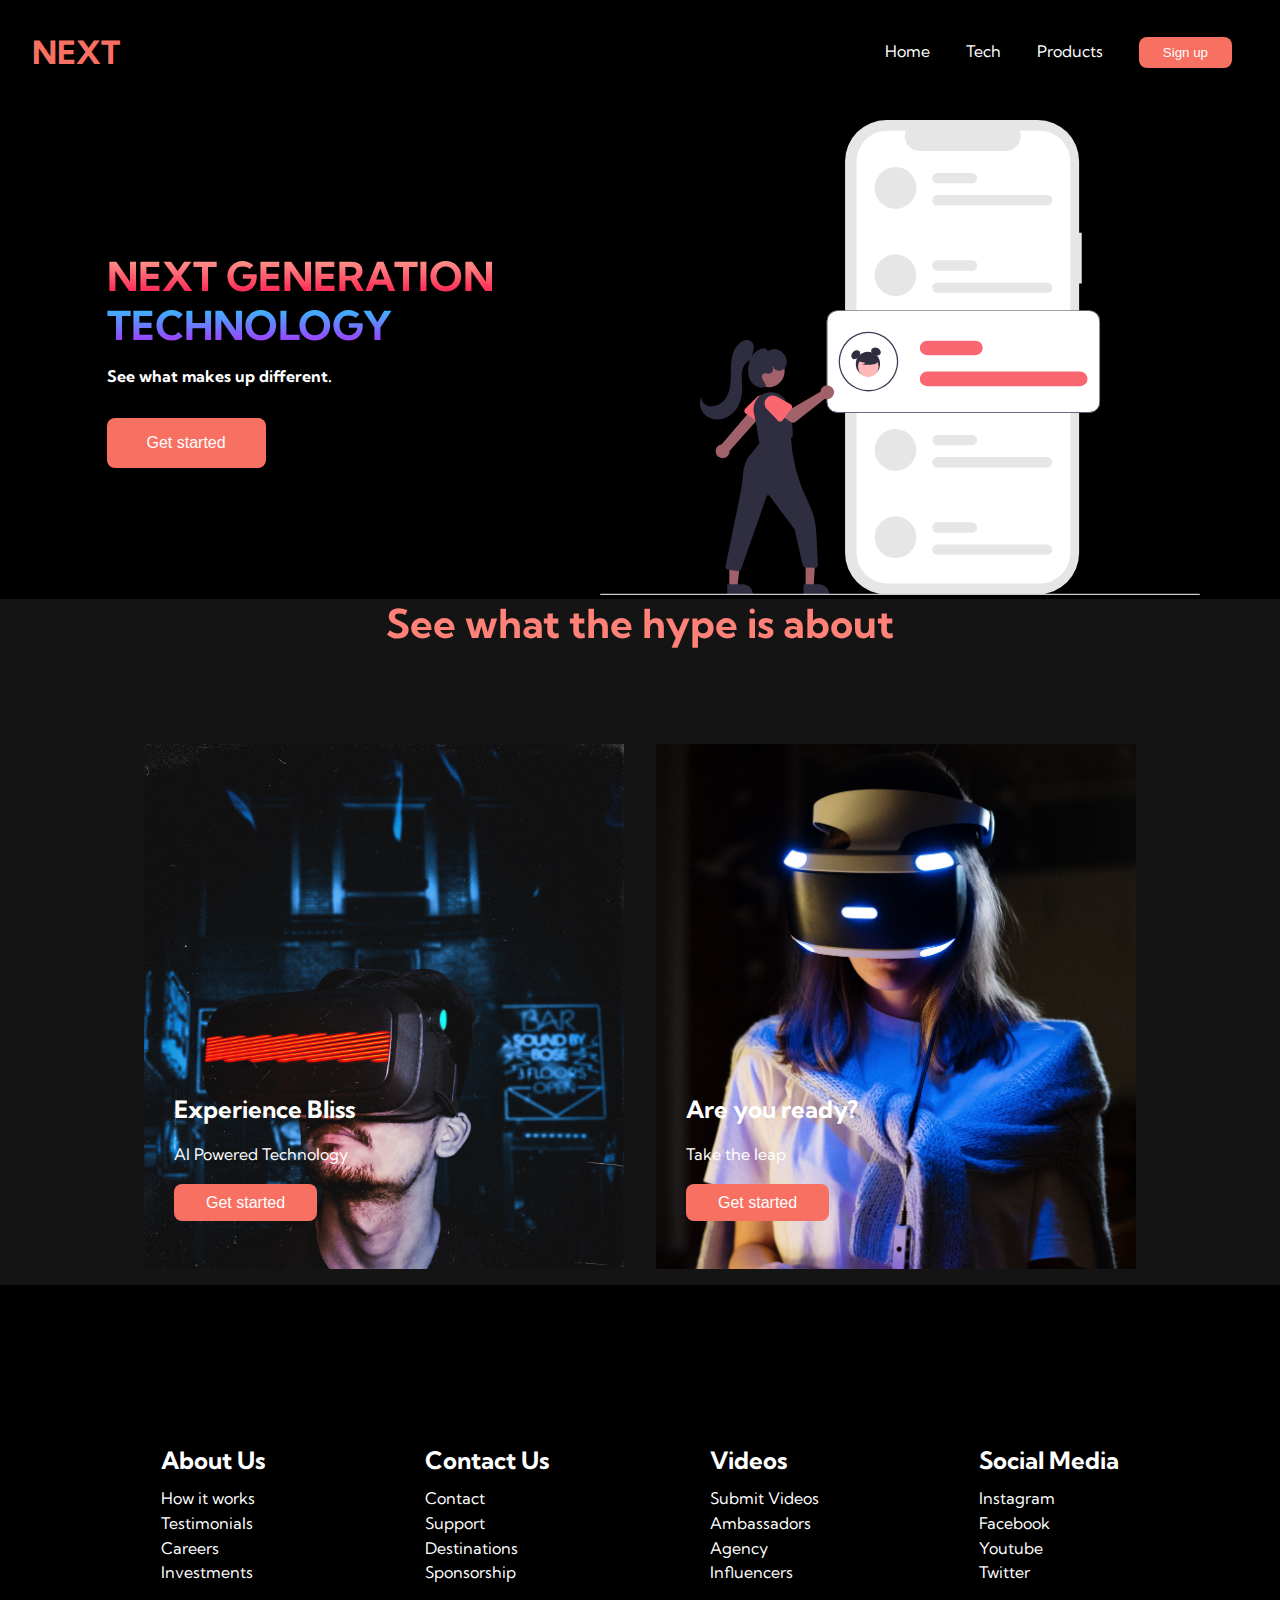
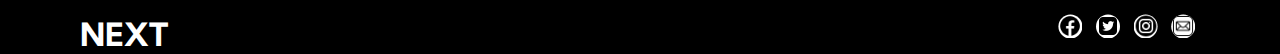
<file: index.html>
<!DOCTYPE html>
<html lang="en">
  <head>
    <meta charset="UTF-8" />
    <meta http-equiv="X-UA-Compatible" content="IE=edge" />
    <meta name="viewport" content="width=device-width, initial-scale=1.0" />
    <title>Document</title>
    <link rel="stylesheet" href="style.css" />
    <link rel="preconnect" href="https://fonts.googleapis.com" />
    <link rel="preconnect" href="https://fonts.gstatic.com" crossorigin />
    <link
      href="https://fonts.googleapis.com/css2?family=Kumbh+Sans:wght@400;500&family=Roboto&display=swap"
      rel="stylesheet"
    />
  </head>
  <body>
    <!-- NAVIGATION SECTION -->
    <header>
      <div>
        <h1><a href="/">NEXT</a></h1>
        <div class="hamburger">
          <img
            class="navIcon"
            src="./images/icons8-hamburger-menu.svg"
            alt="hamburger-icon"
          />
          <img
            class="navIcon hidden"
            src="./images/icons8-macos-close-30.png"
            alt=""
          />
        </div>
      </div>

      <nav>
        <ul>
          <li><a href="/">Home</a></li>
          <li><a href="tech.html">Tech</a></li>
          <li><a href="product.html">Products</a></li>
          <li>
            <button><a href="signup.html">Sign up</a></button>
          </li>
        </ul>
      </nav>
    </header>
    <!-- HERO SECTION -->
    <main>
      <div class="content">
        <h1>NEXT GENERATION</h1>
        <h2>TECHNOLOGY</h2>
        <p>See what makes up different.</p>
        <button class="btn-content"><a href="#">Get started</a></button>
      </div>

      <div class="content-image">
        <img src="./images/undraw_messages_re_qy9x.svg" alt="message-icon" />
      </div>
    </main>

    <!-- SERVICES SECTION -->
    <div class="services">
      <h1>See what the hype is about</h1>
      <div class="services-container">
        <div class="services-card">
          <h2>Experience Bliss</h2>
          <p>AI Powered Technology</p>
          <button>Get started</button>
        </div>
        <div class="services-card">
          <h2>Are you ready?</h2>
          <p>Take the leap</p>
          <button>Get started</button>
        </div>
      </div>
    </div>

    <!-- FOOTER SECTION -->
    <footer>
      <div class="footer-wrapper">
        <h2><a href="/">About Us</a></h2>
        <div class="link-items">
          <a href="/">How it works</a>
          <a href="/">Testimonials</a>
          <a href="/">Careers</a>
          <a href="/">Investments</a>
        </div>
      </div>

      <div class="footer-wrapper">
        <h2><a href="/">Contact Us</a></h2>
        <div class="link-items">
          <a href="/">Contact</a>
          <a href="/">Support</a>
          <a href="/">Destinations</a>
          <a href="/">Sponsorship</a>
        </div>
      </div>

      <div class="footer-wrapper">
        <h2><a href="/">Videos</a></h2>
        <div class="link-items">
          <a href="/">Submit Videos</a>
          <a href="/">Ambassadors</a>
          <a href="/">Agency</a>
          <a href="/">Influencers</a>
        </div>
      </div>

      <div class="footer-wrapper">
        <h2><a href="/">Social Media</a></h2>
        <div class="link-items">
          <a href="/">Instagram</a>
          <a href="/">Facebook</a>
          <a href="/">Youtube</a>
          <a href="/">Twitter</a>
        </div>
      </div>
    </footer>

    <div class="footer-2">
      <h1>NEXT</h1>
      <div class="footer-2-wrapper">
        <a href="www.facebook.com"
          ><img src="./images/facebook.png" alt="facebook-icon"
        /></a>
        <a href="https://twitter.com/AdepejuAdebola"
          ><img src="./images/twitter.png" alt="facebook-icon"
        /></a>
        <a href="www.instagram.com"
          ><img src="./images/instagram.png" alt="facebook-icon"
        /></a>
        <a href="www.mail.com"
          ><img src="./images/mail.png" alt="facebook-icon"
        /></a>
      </div>
    </div>

    <script src="script.js"></script>
  </body>
</html>
</file>
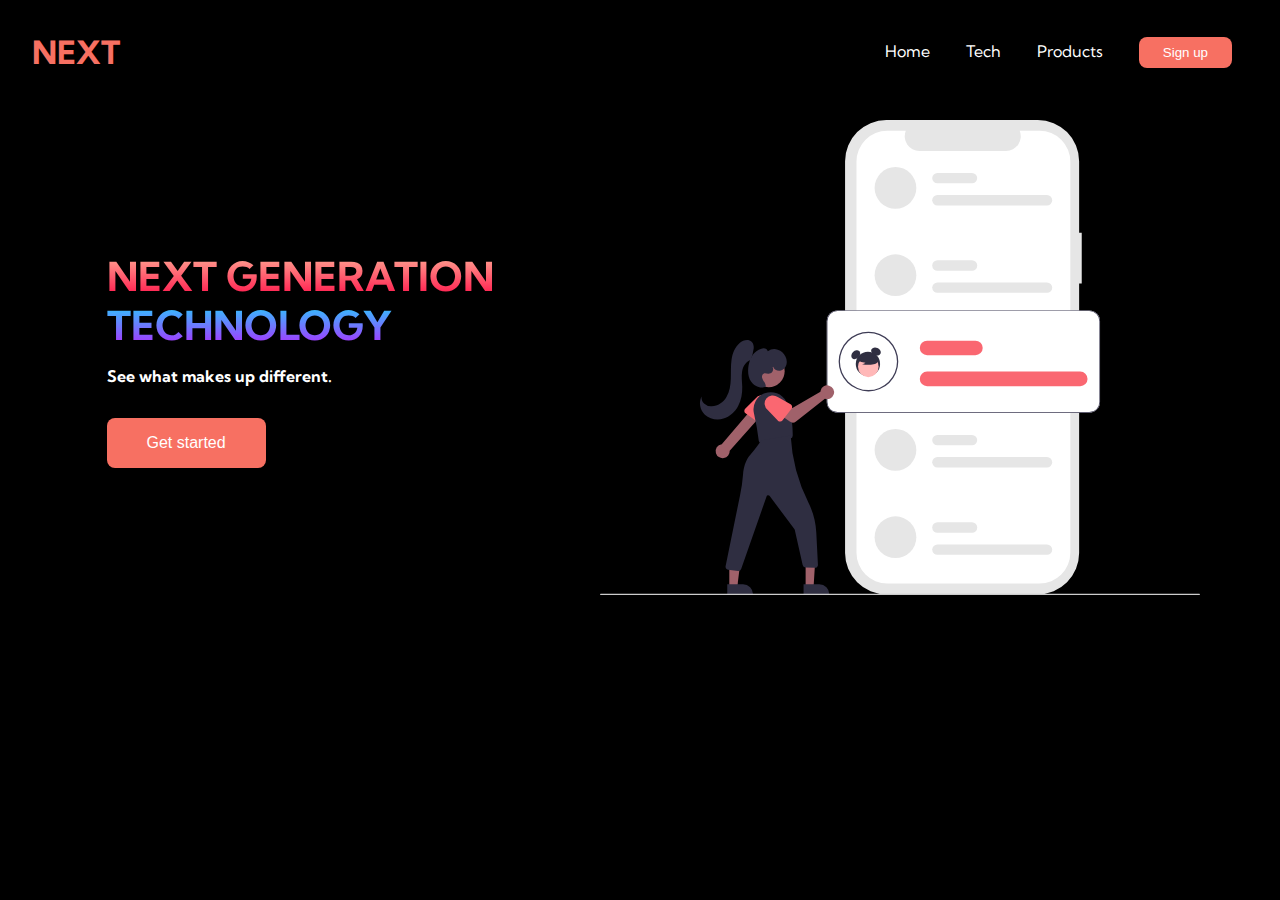
<file: tech.html>
<!DOCTYPE html>
<html lang="en">
  <head>
    <meta charset="UTF-8" />
    <meta http-equiv="X-UA-Compatible" content="IE=edge" />
    <meta name="viewport" content="width=device-width, initial-scale=1.0" />
    <title>Document</title>
    <link rel="stylesheet" href="style.css" />
    <link rel="preconnect" href="https://fonts.googleapis.com" />
    <link rel="preconnect" href="https://fonts.gstatic.com" crossorigin />
    <link
      href="https://fonts.googleapis.com/css2?family=Kumbh+Sans:wght@400;500&family=Roboto&display=swap"
      rel="stylesheet"
    />
  </head>
  <body>

    <!-- NAVIGATION SECTION -->
    <header>
      <div>
        <h1><a href="/">NEXT</a></h1>
        <div class="hamburger">
          <img
            class="navIcon"
            src="./images/icons8-hamburger-menu.svg"
            alt="hamburger-icon"
          />
          <img
            class="navIcon hidden"
            src="./images/icons8-macos-close-30.png"
            alt=""
          />
        </div>
      </div>

      <nav>
        <ul>
          <li><a href="/">Home</a></li>
          <li><a href="tech.html">Tech</a></li>
          <li><a href="product.html">Products</a></li>
          <li>
            <button><a href="signup.html">Sign up</a></button>
          </li>
        </ul>
      </nav>
    </header>
    <!-- HERO SECTION -->
    <main>
      <div class="content">
        <h1>NEXT GENERATION</h1>
        <h2>TECHNOLOGY</h2>
        <p>See what makes up different.</p>
        <button class="btn-content"><a href="#">Get started</a></button>
      </div>

      <div class="content-image">
        <img
          src="./images/undraw_messages_re_qy9x.svg"
          alt="message-icon"
        />
      </div>
    </main>
</file>
<file: style.css>
* {
  padding: 0;
  margin: 0;
  box-sizing: border-box;
}

body {
  background-color: #000000;
  color: #ffffff;
  font-family: "Kumbh Sans", sans-serif;
}

header {
  margin: 2rem;
  display: flex;
  justify-content: space-between;
  align-items: center;
  background-color: #000000;
}

header h1 a {
  color: #f77062;
}

li {
  list-style-type: none;
  display: inline-block;
  padding: 0 1rem;
}

a {
  text-decoration: none;
  color: #ffffff;
}

a:hover {
  color: #f77062;
  transition: 0.3s ease;
}

button {
  padding: 0.5rem 1.5rem;
  background-color: #f77062;
  border: none;
  outline: none;
  border-radius: 0.5rem;
}

button:hover {
  background-color: #4837ff;
  transition: all 0.3s ease-in-out;
}

.hamburger {
  position: absolute;
  top: 2.1rem;
  right: 2rem;
  display: none;
  background-color: #ffffff;
}
.hamburger img {
  width: 30px;
}

/* HERO SECTION CSS */

main {
  display: grid;
  grid-template-columns: repeat(2, 1fr);
  place-items: center;
  max-width: 1200px;
  margin-top: 3rem;
}

.content h1 {
  background-color: #f77062;
  background-image: linear-gradient(to top, #ff0844 0%, #ffb199 100%);
  background-size: cover;
  -webkit-background-clip: text;
  -moz-background-clip: text;
  -webkit-text-fill-color: transparent;
  -moz-text-fill-color: transparent;
  font-size: 2.5rem;
}

.content h2 {
  background-color: #f77062;
  background-image: linear-gradient(to top, #b721ff 0%, #21d4fd 100%);
  background-size: cover;
  -webkit-background-clip: text;
  -moz-background-clip: text;
  -webkit-text-fill-color: transparent;
  -moz-text-fill-color: transparent;
  font-size: 2.5rem;
}

.content p {
  margin-top: 1rem;
  font-weight: bold;
}

.btn-content {
  margin-top: 2rem;
  padding: 1rem 2.5rem;
  font-size: 1rem;
}

.content-image img {
  width: 100%;
}

/* SERVICES SECTION CSS */

.services {
  background-color: #141414;
  display: flex;
  flex-direction: column;
  align-items: center;
}

.services h1 {
  background-color: #ff8177;
  background-image: linear-gradient(
    to right,
    #ff8177 0%,
    #ff867a 0%,
    #ff8c74 21%,
    #f99185 52% #cf556c 78%,
    #b12a5b 100%
  );
  background-size: 100%;
  margin-bottom: 5rem;
  font-size: 2.5rem;
  -webkit-background-clip: text;
  -moz-background-clip: text;
  -webkit-text-fill-color: transparent;
  -moz-text-fill-color: transparent;
}

.services-container {
  display: flex;
  justify-content: center;
  flex-wrap: wrap;
}

.services-card {
  margin: 1rem;
  height: 525px;
  width: 480px;
  background-image: linear-gradient(
      to bottom,
      rgba(0, 0, 0, 0) 0%,
      rgba(17, 17, 17, 0) 100%
    ),
    url(/images/pexels-harsch-shivam-2007647.jpg);
  background-size: cover;
  position: relative;
  color: #ffffff;
}

.services-card:nth-child(2) {
  background-image: linear-gradient(
      to bottom,
      rgba(0, 0, 0, 0) 0%,
      rgba(17, 17, 17, 0) 100%
    ),
    url(/images/pexels-cottonbro-4009626.jpg);
  background-size: cover;
  position: relative;
  color: #ffffff;
}

.services-card h2 {
  position: absolute;
  top: 350px;
  left: 30px;
}

.services-card p {
  position: absolute;
  top: 400px;
  left: 30px;
}

.services-card button {
  color: #ffffff;
  position: absolute;
  top: 440px;
  left: 30px;
  cursor: pointer;
  padding: 0.6rem 2rem;
  font-size: 1rem;
}

.services-card:hover {
  transform: scale(1.075);
  transition: 0.2s ease-in-out;
  cursor: pointer;
}

footer {
  display: flex;
  justify-content: space-evenly;
  align-items: center;
  margin-top: 10rem;
}

footer .link-items {
  display: flex;
  flex-direction: column;
  margin-top: 0.5rem;
}

footer .link-items a {
  margin-top: 0.3rem;
}

.footer-2 {
  display: flex;
  justify-content: space-between;
  margin: 2rem 5rem 0rem 5rem;
}

.footer-2 img {
  background-color: #ffff;
  width: 1.5rem;
  clip-path: circle();
  margin: 0 0.3rem;
}

@media (max-width: 768px) {
  .hamburger {
    display: block;
  }

  header {
    flex-direction: column;
    align-items: flex-start;
  }

  nav {
    width: 100%;
    overflow: hidden;
    height: 0;
  }

  li {
    display: block;
    text-align: center;
    padding: 1rem 0;
  }

  .open {
    height: 200px;
  }

  .hidden {
    display: none;
  }

  main {
    display: flex;
    justify-content: center;
    align-items: center;
    flex-wrap: wrap;
  }

  .content {
    text-align: center;
  }

  .content h1,
  h2 {
    text-align: center;
  }

  .content p {
    text-align: center;
  }

  .btn-content {
    margin-bottom: 2rem;
    padding: 0.7rem 7rem;
  }

  .content-image img {
    text-align: center;
  }

  .services h1 {
    font-size: 2rem;
  }

  .services-card {
    width: 400px;
  }

  footer {
    flex-wrap: wrap;
    justify-content: center;
    align-items: center;
    margin-top: 1.5rem;
  }

  .footer-wrapper {
    flex: 0 1 12.5rem;
  }

  .footer-wrapper h2 {
    text-align: start;
    margin-top: 2rem;
  }

  @media (max-width: 480px) {
    .btn-content {
      margin-bottom: 2rem;
      padding: 0.6rem 6rem;
      font-size: 0.7rem;
    }

    .services-card {
      width: 300px;
    }

    .services h1 {
      font-size: 1.2rem;
    }

    .services-card p {
      position: absolute;
      top: 380px;
      left: 30px;
    }

    .footer-2 {
      display: flex;
      align-items: center;
    }

    .footer-2 img {
      width: 15px;
    }
  }
}

@media (max-width: 350px) {
  .footer-2 {
    display: flex;
    justify-content: space-between;
    margin: 1rem;
    align-items: center;
    justify-content: center;
  }

  .footer-2 h1 {
    font-size: 1.5rem;
  }

  .footer-2 img {
    display: inline-block;
    margin: 0 0.2rem;
  }
}
</file>
